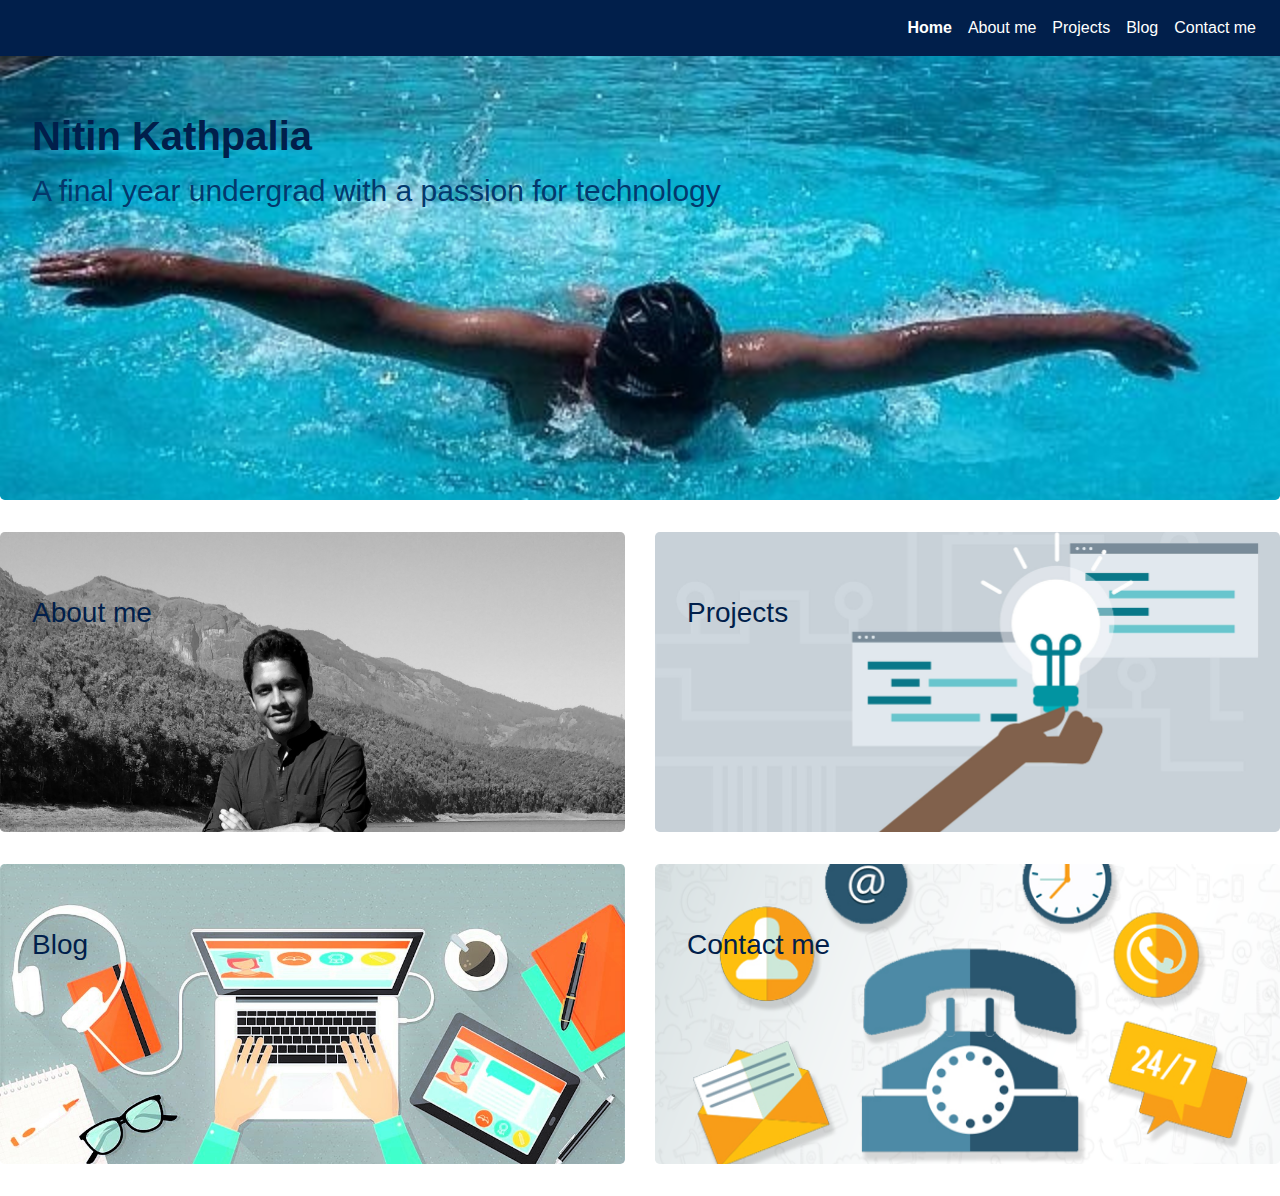
<file: index.html>
<!doctype html>
<html lang="en">
	<head>
		<meta charset="utf-8">
    	<meta name="viewport" content="width=device-width, initial-scale=1, shrink-to-fit=no">
    	<title>Nitin Kathpalia</title>
    	<script type="text/javascript" src="js/loadController.js"></script>
    </head>

	<body onload="home()">
	</body>
</html>
</file>
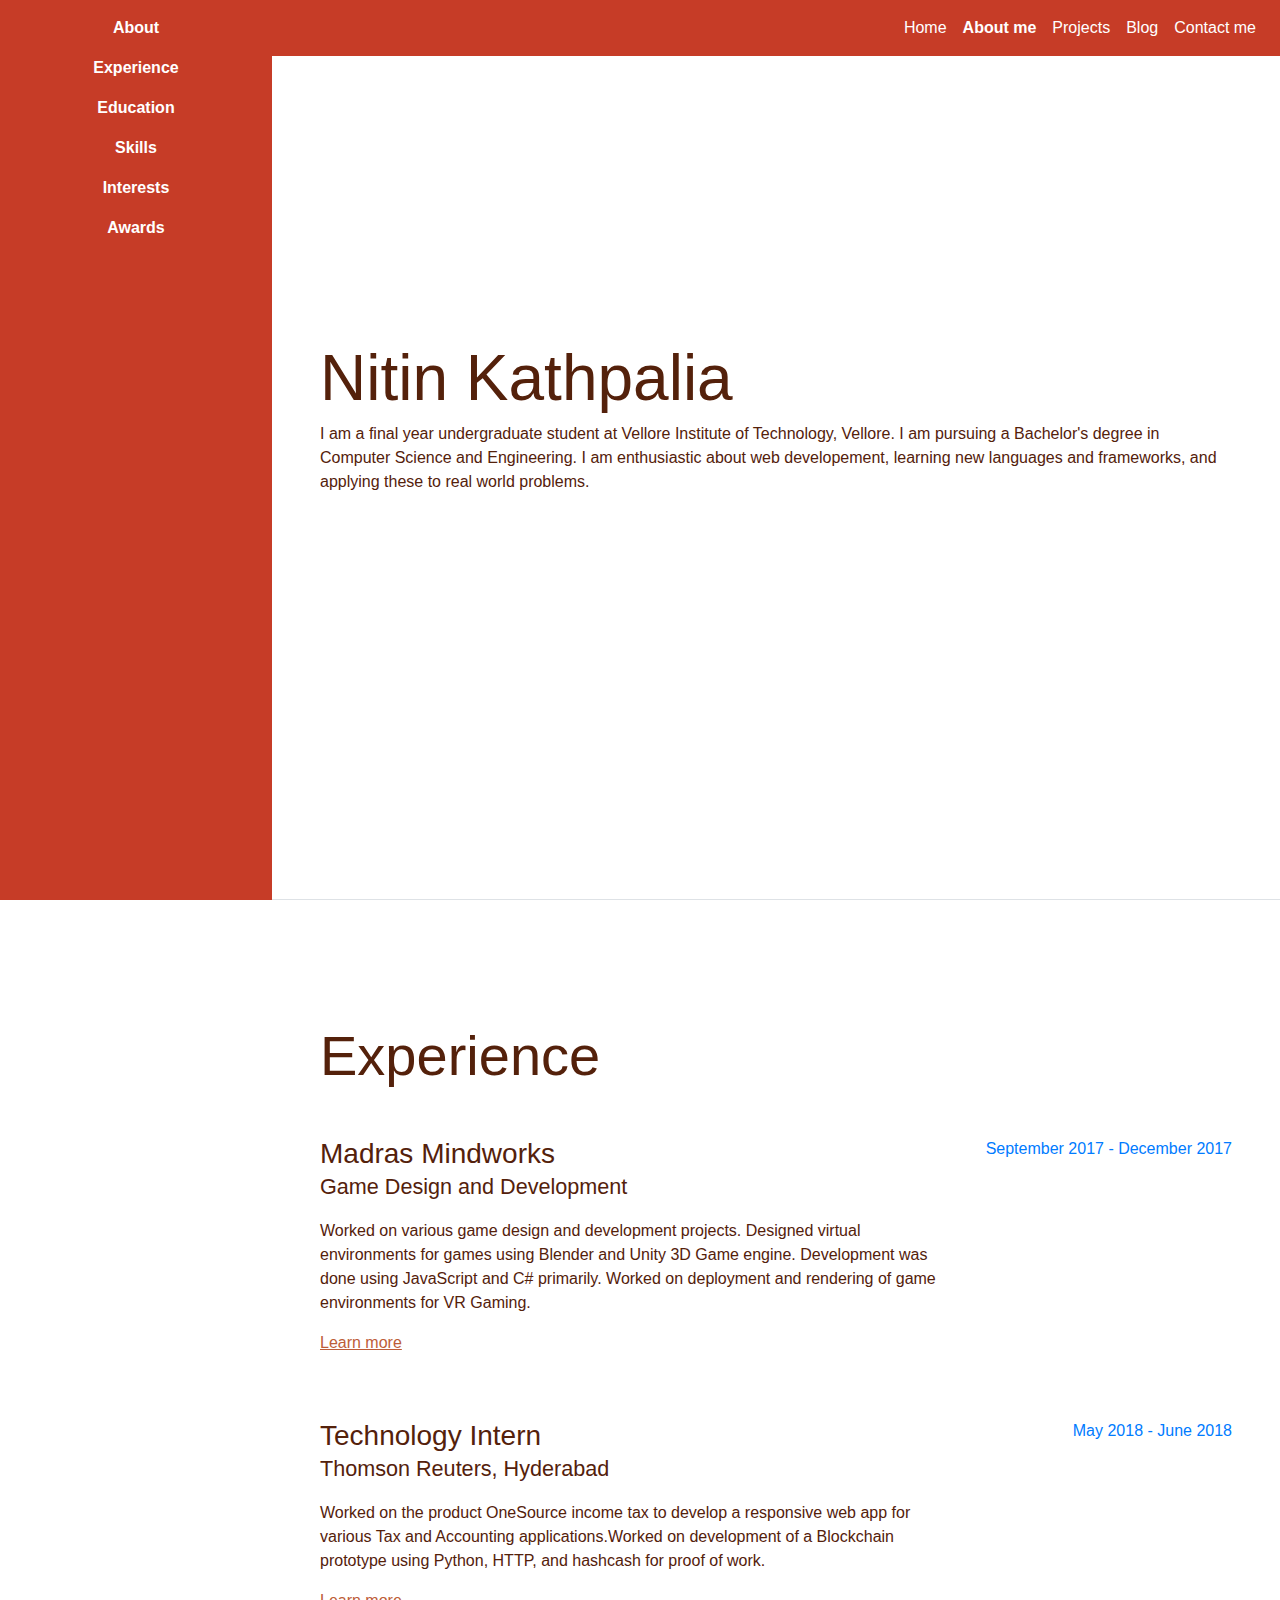
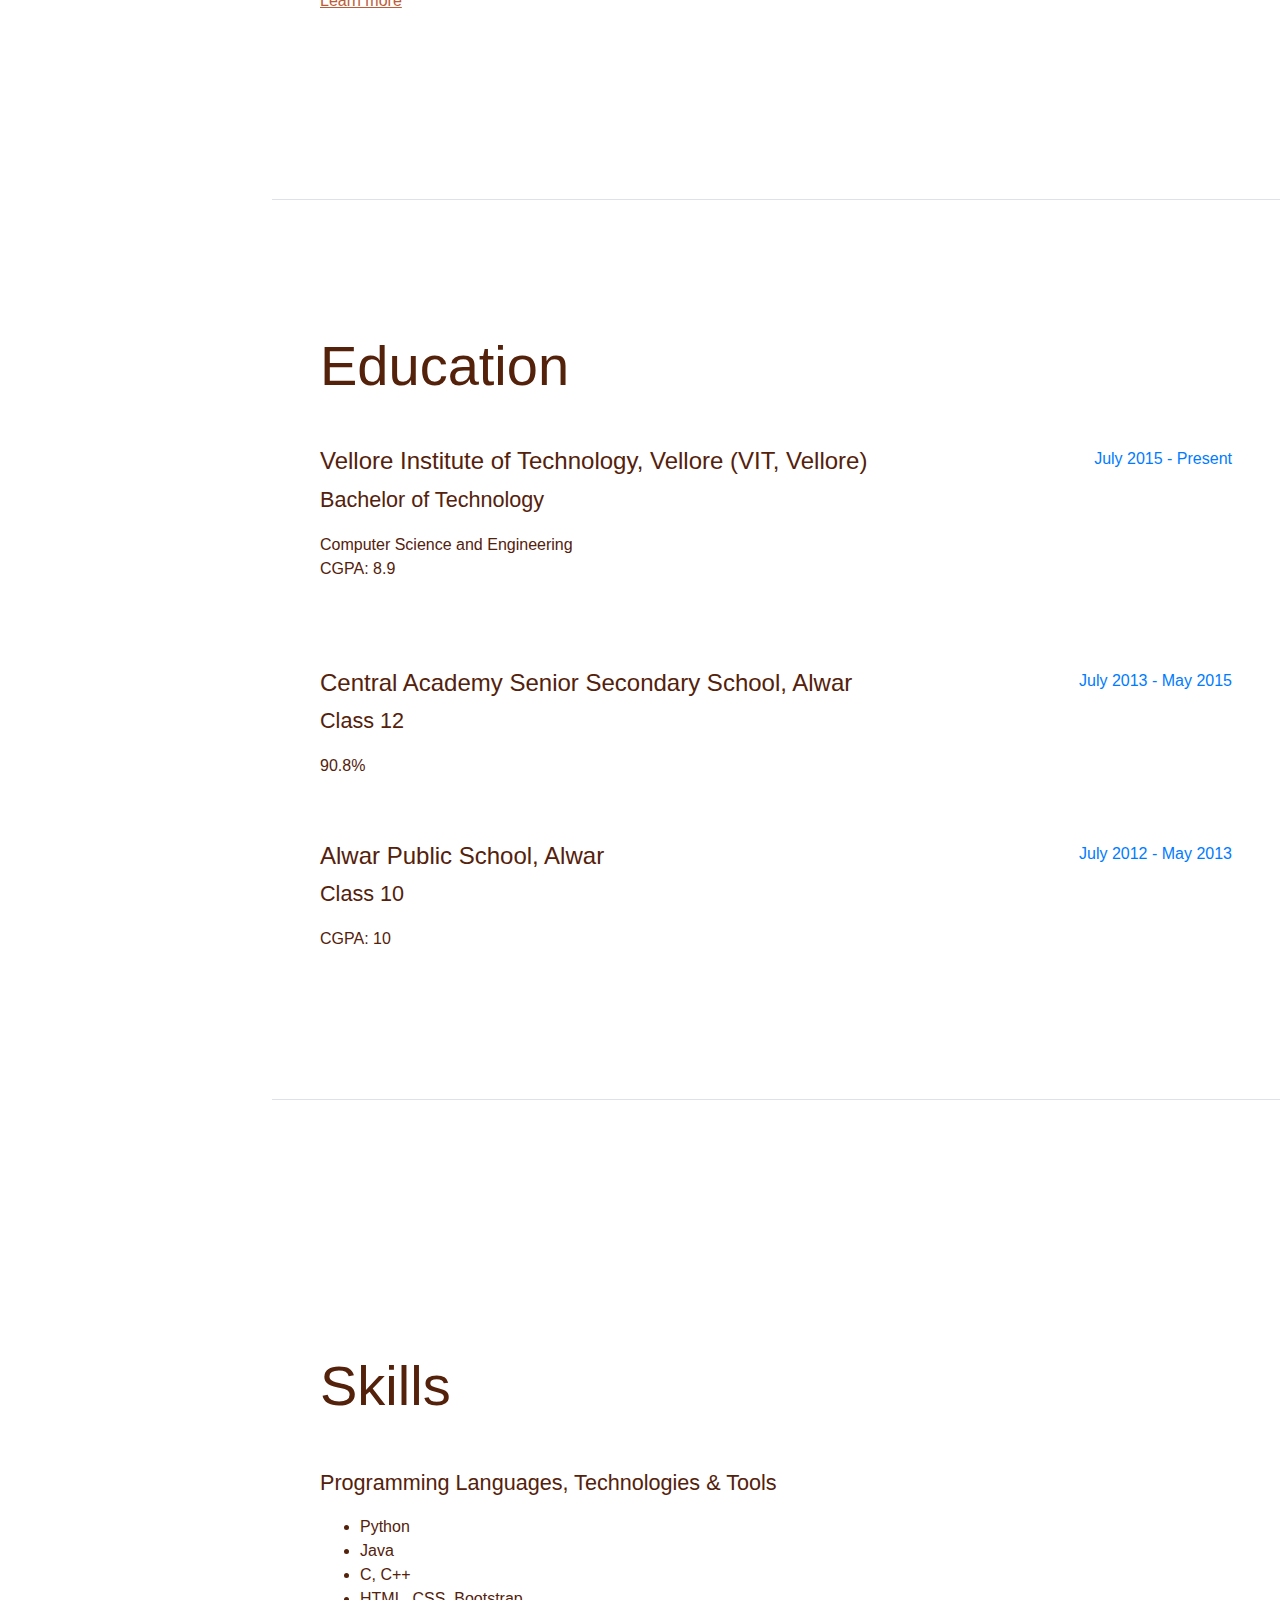
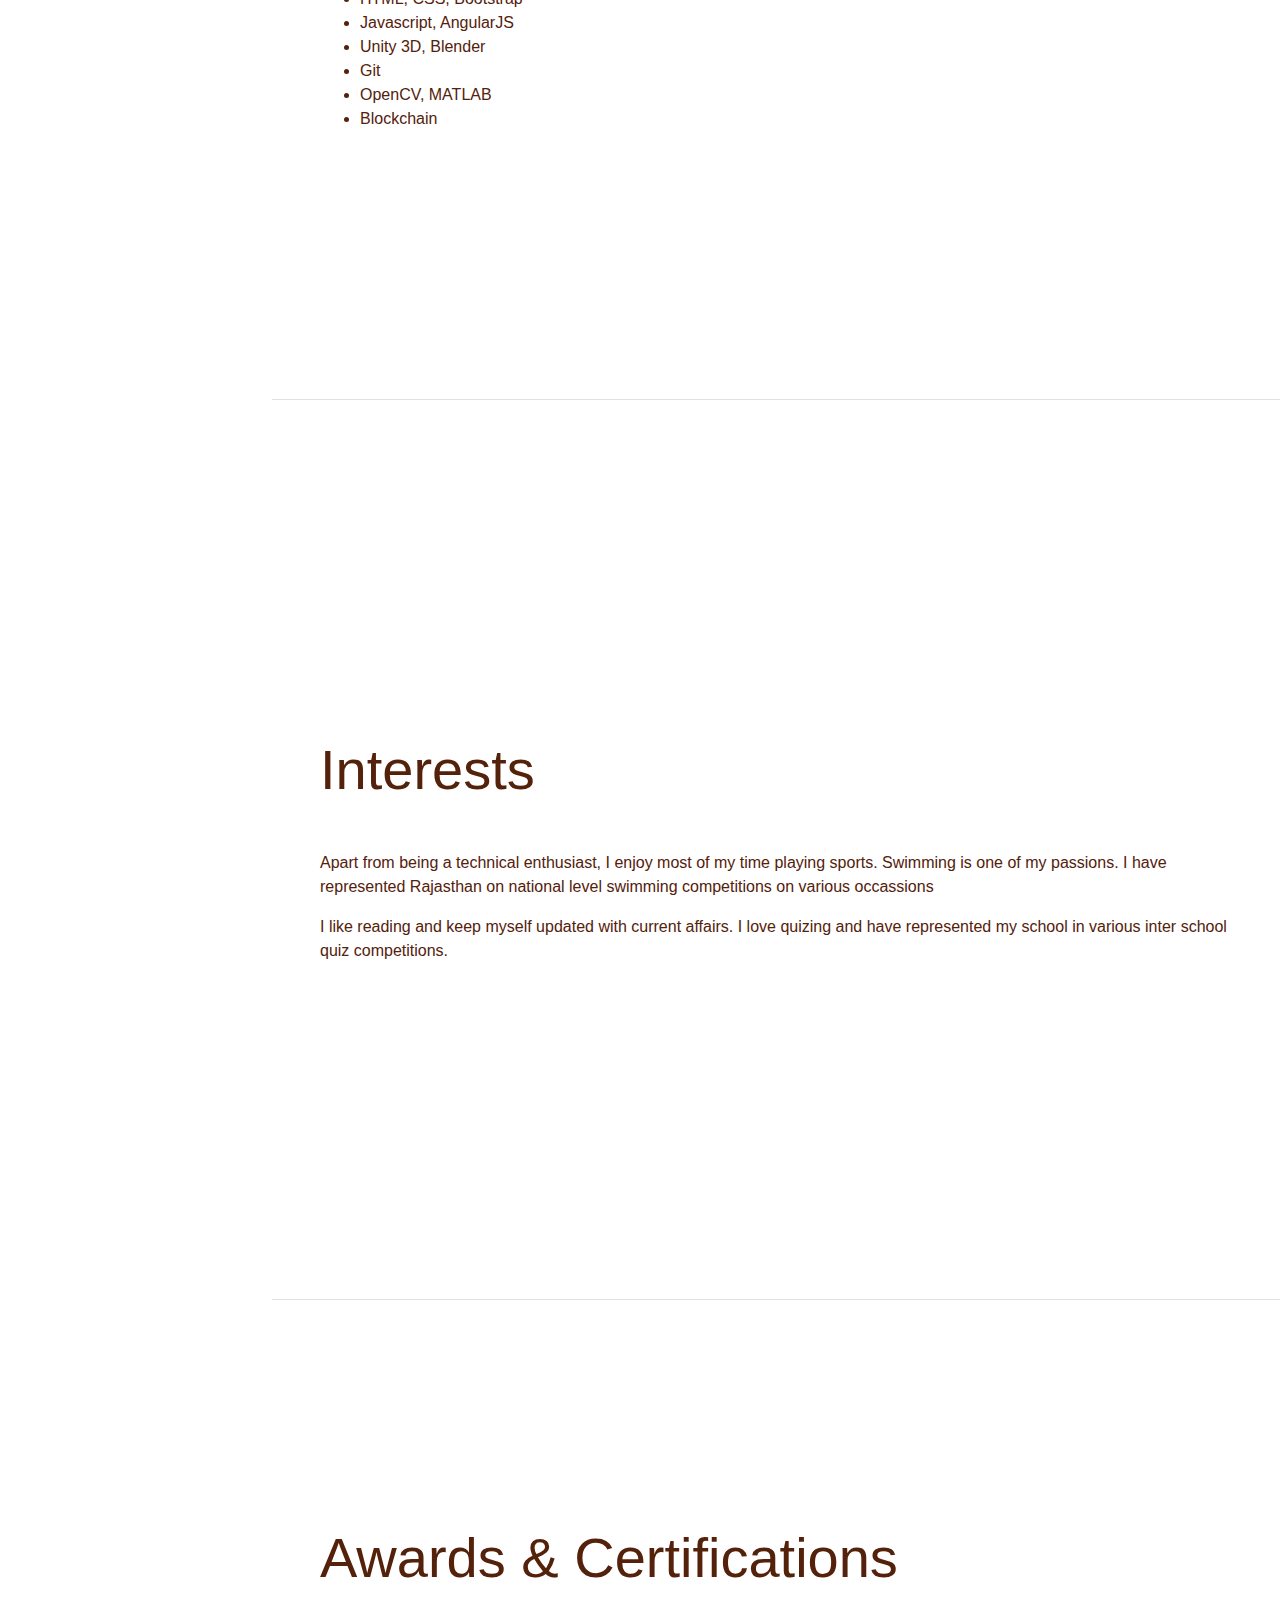
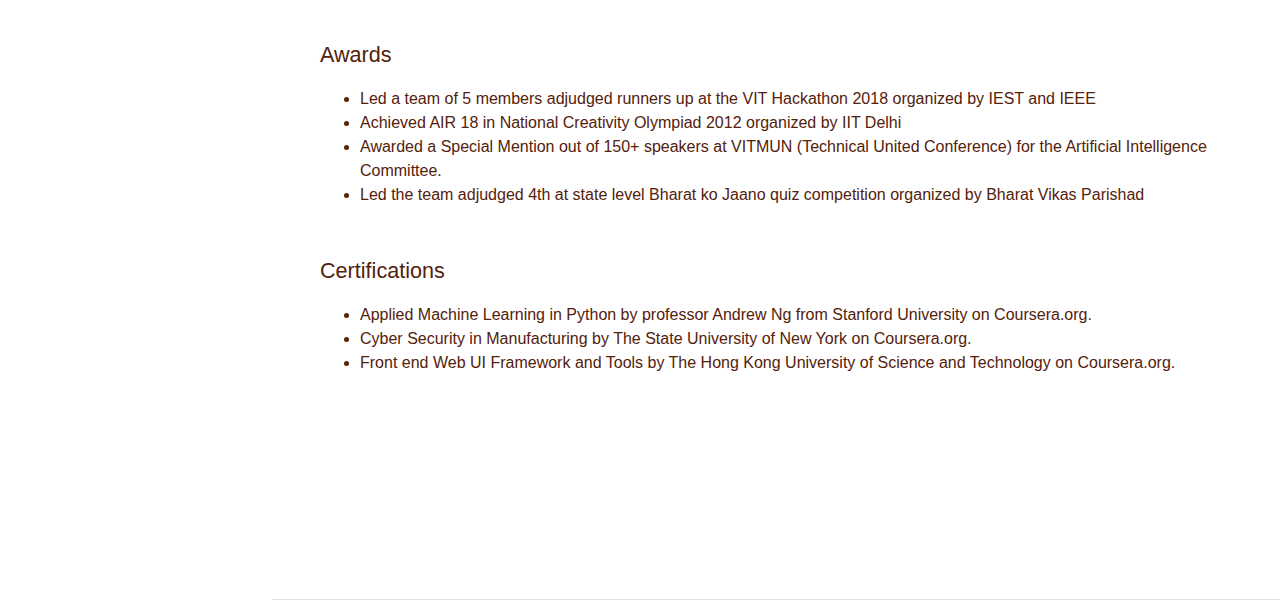
<file: views/about-me.html>
<!doctype html>
<html lang="en">
  <head>    
    <link rel="stylesheet" href="https://maxcdn.bootstrapcdn.com/bootstrap/4.0.0/css/bootstrap.min.css" integrity="sha384-Gn5384xqQ1aoWXA+058RXPxPg6fy4IWvTNh0E263XmFcJlSAwiGgFAW/dAiS6JXm" crossorigin="anonymous">
    <link rel="stylesheet" type="text/css" href="../css/about-me.css">
    <script type="text/javascript" src="../js/mainController.js"></script>
    <link rel='icon' href='../image/favicon.ico' type='image/x-icon' />
    <title>About Me</title>
  </head>

  <body>
    <nav class="navbar navbar-custom navbar-expand-md fixed-top">
      <button class="navbar-toggler" type="button" data-toggle="collapse" data-target="#collapsibleNavbar">
        <span class="navbar-toggler-icon"></span>
      </button>
      <div class="collapse navbar-collapse" id="collapsibleNavbar">
        <ul class="navbar-nav ml-auto">
          <li class="nav-item">
            <a class="nav-link" onclick="home()">Home</a>
          </li>
          <li class="nav-item active">
            <a class="nav-link" onclick="aboutMe()">About me</a>
          </li>
          <li class="nav-item">
            <a class="nav-link" onclick="projects()">Projects</a>
          </li>
          <li class="nav-item">
            <a class="nav-link" onclick="blog()">Blog</a>
          </li> 
          <li class="nav-item">
            <a class="nav-link" onclick="contactMe()">Contact me</a>
          </li>
        </ul>
      </div> 
    </nav>
    <nav class="navbar navbar-expand-lg navbar-dark bg-primary fixed-top" id="sideNav">
      <button class="navbar-toggler" type="button" data-toggle="collapse" data-target="#navbarSupportedContent" aria-controls="navbarSupportedContent" aria-expanded="false" aria-label="Toggle navigation">
        <span class="navbar-toggler-icon"></span>
      </button>
      <div class="collapse navbar-collapse" id="navbarSupportedContent">
        <ul class="navbar-nav">
          <li class="nav-item">
            <a class="nav-link js-scroll-trigger" href="#about">About</a>
          </li>
          <li class="nav-item">
            <a class="nav-link js-scroll-trigger" href="#experience">Experience</a>
          </li>
          <li class="nav-item">
            <a class="nav-link js-scroll-trigger" href="#education">Education</a>
          </li>
          <li class="nav-item">
            <a class="nav-link js-scroll-trigger" href="#skills">Skills</a>
          </li>
          <li class="nav-item">
            <a class="nav-link js-scroll-trigger" href="#interests">Interests</a>
          </li>
          <li class="nav-item">
            <a class="nav-link js-scroll-trigger" href="#awards">Awards</a>
          </li>
        </ul>
      </div>
    </nav>

    <div class="container-fluid p-0">

      <section class="resume-section p-3 p-lg-5 d-flex d-column" id="about">
        <div class="my-auto">
          <h1 class="mb-0">Nitin Kathpalia</h1>
          <p class="mb-5">I am a final year undergraduate student at Vellore Institute of Technology, Vellore. I am pursuing a Bachelor's degree in Computer Science and Engineering. I am enthusiastic about web developement, learning new languages and frameworks, and applying these to real world problems.</p>
          <ul class="list-inline list-social-icons mb-0">
            <li class="list-inline-item">
              <a href="#">
                <span class="fa-stack fa-lg">
                  
                  <i class="fa fa-circle fa-stack-2x"></i>
                  <i class="fa fa-facebook fa-stack-1x fa-inverse"></i>
                </span>
              </a>
            </li>
            <li class="list-inline-item">
              <a href="#">
                <span class="fa-stack fa-lg">
                  <i class="fa fa-circle fa-stack-2x"></i>
                  <i class="fa fa-twitter fa-stack-1x fa-inverse"></i>
                </span>
              </a>
            </li>
            <li class="list-inline-item">
              <a href="#">
                <span class="fa-stack fa-lg">
                  <i class="fa fa-circle fa-stack-2x"></i>
                  <i class="fa fa-linkedin fa-stack-1x fa-inverse"></i>
                </span>
              </a>
            </li>
            <li class="list-inline-item">
              <a href="#">
                <span class="fa-stack fa-lg">
                  <i class="fa fa-circle fa-stack-2x"></i>
                  <i class="fa fa-github fa-stack-1x fa-inverse"></i>
                </span>
              </a>
            </li>
          </ul>
        </div>
      </section>

      <section class="resume-section p-3 p-lg-5 d-flex flex-column" id="experience">
        <div class="my-auto">
          <h2 class="mb-5">Experience</h2>

          <div class="resume-item d-flex flex-column flex-md-row mb-5">
            <div class="resume-content mr-auto">
              <h3 class="mb-0">Madras Mindworks</h3>
              <div class="subheading mb-3" href="https://www.learnitgirl.com/" style="cursor: pointer;">Game Design and Development</div>
              <p>Worked on various game design and development projects. Designed virtual environments for games using Blender and Unity 3D Game engine. Development was done using JavaScript and C# primarily. Worked on deployment and rendering of game environments for VR Gaming.     </p>
              <p><a href="https://github.com/nitinkathpalia09/Space_Shooter" style="cursor: pointer;"><u>Learn more</u></a></p>
            </div>
            <div class="resume-date text-md-right">
              <span class="text-primary">September 2017 - December 2017</span>
            </div>
          </div>

          <div class="resume-item d-flex flex-column flex-md-row mb-5">
            <div class="resume-content mr-auto">
              <h3 class="mb-0">Technology Intern</h3>
              <div class="subheading mb-3" href="https://www.fidelity.com/" style="cursor: pointer;">Thomson Reuters, Hyderabad</div>
              <p>Worked on the product OneSource income tax to develop a responsive web app for various Tax and Accounting applications.Worked on development of a Blockchain prototype using Python, HTTP, and hashcash for proof of work.</p>
              <p><a href="https://github.com/nitinkathpalia09/Blockchain" style="cursor: pointer;"><u>Learn more</u></a></p>
            </div>
            <div class="resume-date text-md-right">
              <span class="text-primary">May 2018 - June 2018</span>
            </div>
          </div>
        </div>

      </section>

      <section class="resume-section p-3 p-lg-5 d-flex flex-column" id="education">
        <div class="my-auto">
          <h2 class="mb-5">Education</h2>

          <div class="resume-item d-flex flex-column flex-md-row mb-5">
            <div class="resume-content mr-auto">
              <h4 >Vellore Institute of Technology, Vellore (VIT, Vellore)</h4>
              <div class="subheading mb-3">Bachelor of Technology</div>
              <div>Computer Science and Engineering</div>
              <p>CGPA: 8.9</p>
            </div>
            <div class="resume-date text-md-right">
              <span class="text-primary">July 2015 - Present</span>
            </div>
          </div>
          <br>
          
          <div class="resume-item d-flex flex-column flex-md-row">
            <div class="resume-content mr-auto">
              <h4>Central Academy Senior Secondary School, Alwar</h4>
              <div class="subheading mb-3">Class 12</div>
              <p>90.8%</p>
            </div>
            <div class="resume-date text-md-right">
              <span class="text-primary">July 2013 - May 2015</span>
            </div>
          </div>
          <br>
          <br>
          <div class="resume-item d-flex flex-column flex-md-row">
            <div class="resume-content mr-auto">
              <h4 >Alwar Public School, Alwar</h4>
              <div class="subheading mb-3">Class 10</div>
              <p>CGPA: 10</p>
            </div>
            <div class="resume-date text-md-right">
              <span class="text-primary">July 2012 - May 2013</span>
            </div>
          </div>

        </div>
      </section>

      <section class="resume-section p-3 p-lg-5 d-flex flex-column" id="skills">
        <div class="my-auto">
          <h2 class="mb-5">Skills</h2>

          <div class="subheading mb-3">Programming Languages, Technologies &amp; Tools</div>
          <ul>
            <li >
              Python
            </li>
            <li >
              Java
            </li>
            <li >
              C, C++
            </li>
            <li >
              HTML, CSS, Bootstrap
            </li>
            <li >
              Javascript, AngularJS
            </li>
            <li >
              Unity 3D, Blender
            </li>
            <li>
              Git
            </li>
            <li>
              OpenCV, MATLAB
            </li>
            <li>
              Blockchain
            </li>
          </ul>
        </div>
      </section>

      <section class="resume-section p-3 p-lg-5 d-flex flex-column" id="interests">
        <div class="my-auto">
          <h2 class="mb-5">Interests</h2>
          <p>Apart from being a technical enthusiast, I enjoy most of my time playing sports. Swimming is one of my passions. I have represented Rajasthan on national level swimming competitions on various occassions</p>
          <p class="mb-0">I like reading and keep myself updated with current affairs. I love quizing and have represented my school in various inter school quiz competitions. </p>
        </div>
      </section>

      <section class="resume-section p-3 p-lg-5 d-flex flex-column" id="awards">
        <div class="my-auto">
          <h2 class="mb-5">Awards &amp; Certifications</h2>
          <div class="subheading mb-3">Awards</div>
          <ul class="fa-ul mb-0">
              
            <li>
              <i class="fa-li fa fa-trophy text-warning"></i>
              Led a team of 5 members adjudged runners up at the VIT Hackathon 2018 organized by IEST and IEEE</li>
            <li>
              <i class="fa-li fa fa-trophy text-warning"></i>
              Achieved AIR 18 in National Creativity Olympiad 2012 organized by IIT Delhi</li>
            <li>
                <i class="fa-li fa fa-trophy text-warning"></i>
              Awarded a Special Mention out of 150+ speakers at VITMUN (Technical United Conference) for the Artificial Intelligence Committee.	 
            </li>
            <li>
                <i class="fa-li fa fa-trophy text-warning"></i>
              Led the team adjudged 4th at state level Bharat ko Jaano quiz competition organized by Bharat Vikas Parishad	 
            </li>
            
            </ul>
            <br>
            <br>
            <div class="subheading mb-3">Certifications</div>
            <ul class="fa-ul mb-0">
              
                <li>
                  <i class="fa-li fa fa-trophy text-warning"></i>
                  Applied Machine Learning in Python by professor Andrew Ng from Stanford University on Coursera.org.</li>
                <li>
                  <i class="fa-li fa fa-trophy text-warning"></i>
                  Cyber Security in Manufacturing by The State University of New York on Coursera.org.</li>
                <li>
                    <i class="fa-li fa fa-trophy text-warning"></i>
                  Front end Web UI Framework and Tools by The Hong Kong University of Science and Technology on Coursera.org.	 
                </li>

        </div>
      </section>

    </div>

  </body>
</html>
</file>
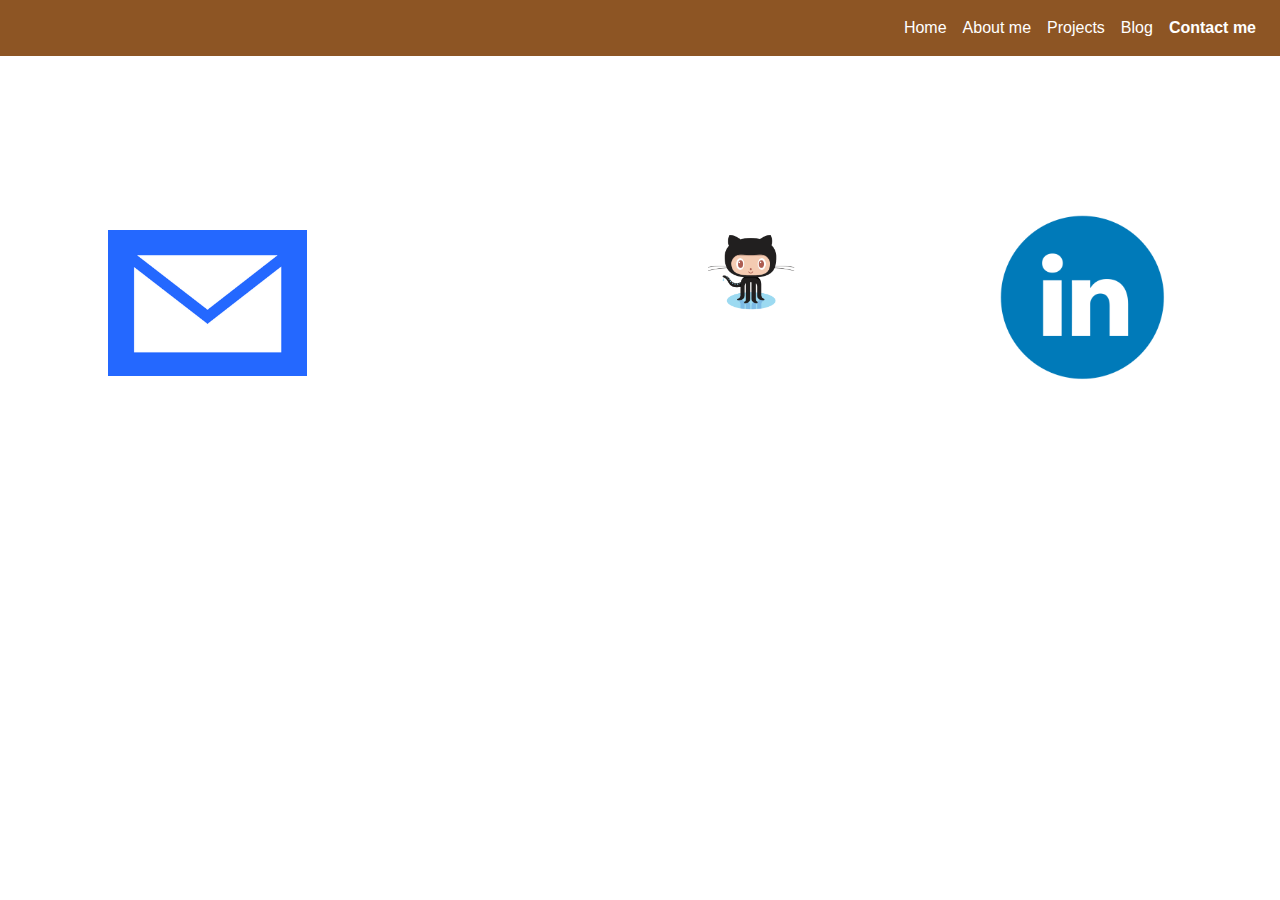
<file: views/contact-me.html>
<!doctype html>
<html lang="en">
  <head>    
    <link rel="stylesheet" href="https://maxcdn.bootstrapcdn.com/bootstrap/4.0.0/css/bootstrap.min.css" integrity="sha384-Gn5384xqQ1aoWXA+058RXPxPg6fy4IWvTNh0E263XmFcJlSAwiGgFAW/dAiS6JXm" crossorigin="anonymous">
    <link rel="stylesheet" type="text/css" href="../css/contact-me.css">
    <script type="text/javascript" src="../js/mainController.js"></script>
    <script type="text/javascript" src="../js/contactController.js"></script>
    <link rel='icon' href='../image/favicon.ico' type='image/x-icon' />
    <title>Contact Me</title>
  </head>

  <body onload="gridAnimation1();githubAnimation()" >
    <nav class="navbar navbar-custom navbar-expand-md fixed-top">
      <button class="navbar-toggler" type="button" data-toggle="collapse" data-target="#collapsibleNavbar">
        <span class="navbar-toggler-icon"></span>
      </button>
      <div class="collapse navbar-collapse" id="collapsibleNavbar">
        <ul class="navbar-nav ml-auto">
          <li class="nav-item">
            <a class="nav-link" onclick="home()">Home</a>
          </li>
          <li class="nav-item">
            <a class="nav-link" onclick="aboutMe()">About me</a>
          </li>
          <li class="nav-item">
            <a class="nav-link" onclick="projects()">Projects</a>
          </li>
          <li class="nav-item">
            <a class="nav-link" onclick="blog()">Blog</a>
          </li> 
          <li class="nav-item active">
            <a class="nav-link" onclick="contactMe()">Contact me</a>
          </li>
        </ul>
      </div> 
    </nav>

    <br/>
    <br/>
    <br/>
    <div class="row">
      <div class="col">
        <a href="mailto:nn.kathpalia@gmail.com">
          <div class="contact-heading">
            <div class="email">
              <br/>
              <img src="../image/image-15.jpg" id="bell"/>
            </div>
          </div>
        </a>
      </div>
      <div class="col">
        <a href="https://github.com/nitinkathpalia09">
          <div class="contact-heading">
            <div style="position: relative; cursor: pointer;">
              <img src="../image/image-16.jpg" id="github">
            </div>
          </div>
        </a>
      </div>
      <div class="col">
        <a href="https://www.linkedin.com/in/nitin-kathpalia-89a109135/">
          <div class="contact-heading">
            <div style="text-align: center; cursor: pointer;">
              <img src="../image/image-17.jpg" id="linkedin">
            </div>
          </div>
        </a>
      </div>
    </div>

    <div class="row">

    </div>

  </body>
</html>
</file>
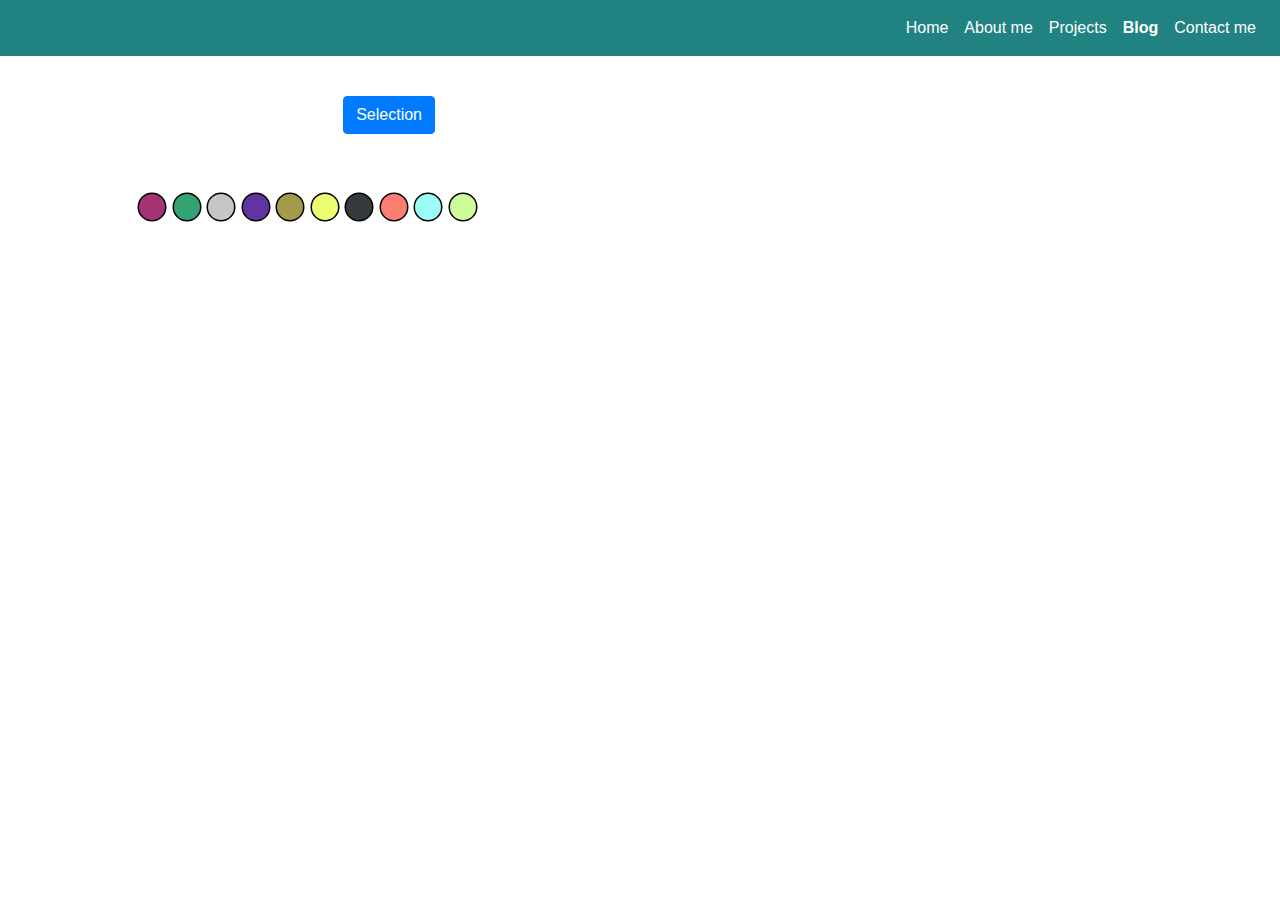
<file: views/Genetic Algorithm.html>
<!doctype html>
<html lang="en">
  <head>    
    <link rel="stylesheet" href="https://maxcdn.bootstrapcdn.com/bootstrap/4.0.0/css/bootstrap.min.css" integrity="sha384-Gn5384xqQ1aoWXA+058RXPxPg6fy4IWvTNh0E263XmFcJlSAwiGgFAW/dAiS6JXm" crossorigin="anonymous">
    <script type="text/javascript" src="geneticAlgorithm.js"></script>
        <link rel="stylesheet" type="text/css" href="../css/blog.css">
    <script type="text/javascript" src="../js/mainController.js"></script>
  </head>

  <body onload="draw();">

  <nav class="navbar navbar-custom navbar-expand-md fixed-top">
      <button class="navbar-toggler" type="button" data-toggle="collapse" data-target="#collapsibleNavbar">
        <span class="navbar-toggler-icon"></span>
      </button>
      <div class="collapse navbar-collapse" id="collapsibleNavbar">
        <ul class="navbar-nav ml-auto">
          <li class="nav-item">
            <a class="nav-link" onclick="home()">Home</a>
          </li>
          <li class="nav-item">
            <a class="nav-link" onclick="aboutMe()">About me</a>
          </li>
          <li class="nav-item">
            <a class="nav-link" onclick="projects()">Projects</a>
          </li>
          <li class="nav-item active">
            <a class="nav-link" onclick="blog()">Blog</a>
          </li> 
          <li class="nav-item">
            <a class="nav-link" onclick="contactMe()">Contact me</a>
          </li>
        </ul>
      </div> 
    </nav>
<br/>
<br/>
<br/>
<br/>
    <div class="container">
      <div class="row">
        
        <div class="col-lg-4" style="text-align: right;">
          <button id="select" type="button" class="btn btn-primary" onclick="selection()">Selection</button>
        </div>
        
        <div class="col-lg-8" style="text-align: center;">
          <div id="crossoverPointSelectPanel" style="display: none;">
            <button type="button" class="btn btn-secondary" disabled style="width:30px; height:30px;">G<sub>0</sub></button>
            <button type="button" class="btn btn-primary" style="padding-left:0px; height:30px;" onclick="crossover(1)"></button>
            <button type="button" class="btn btn-secondary" disabled style="width:30px; height:30px;">G<sub>1</sub></button>
            <button type="button" class="btn btn-primary" style="padding-left:0px; height:30px;" onclick="crossover(2)"></button>
            <button type="button" class="btn btn-secondary" disabled style="width:30px; height:30px;">G<sub>2</sub></button>
            <button type="button" class="btn btn-primary" style="padding-left:0px; height:30px;" onclick="crossover(3)"></button>
            <button type="button" class="btn btn-secondary" disabled style="width:30px; height:30px;">G<sub>3</sub></button>
            <button type="button" class="btn btn-primary" style="padding-left:0px; height:30px;" onclick="crossover(4)"></button>
            <button type="button" class="btn btn-secondary" disabled style="width:30px; height:30px;">G<sub>4</sub></button>
            <button type="button" class="btn btn-primary" style="padding-left:0px; height:30px;" onclick="crossover(5)"></button>
            <button type="button" class="btn btn-secondary" disabled style="width:30px; height:30px;">G<sub>5</sub></button>
            <br/>
            <div id="rightHeading"></div>
          </div>

          <div id="mutationPointSelectPanel" style="display: none;">
            <button type="button" class="btn btn-secondary" style="width:30px; height:30px;" onclick="mutation(0)">G<sub>0</sub></button>
            <button type="button" class="btn btn-secondary" style="width:30px; height:30px;" onclick="mutation(1)">G<sub>1</sub></button>
            <button type="button" class="btn btn-secondary" style="width:30px; height:30px;" onclick="mutation(2)">G<sub>2</sub></button>
            <button type="button" class="btn btn-secondary" style="width:30px; height:30px;" onclick="mutation(3)">G<sub>3</sub></button>
            <button type="button" class="btn btn-secondary" style="width:30px; height:30px;" onclick="mutation(4)">G<sub>4</sub></button>
            <button type="button" class="btn btn-secondary" style="width:30px; height:30px;" onclick="mutation(5)">G<sub>5</sub></button>
            <br/>
          </div>

          <div id="fitnessEvaluation" style="display: none;">
            <button type="button" class="btn btn-primary" onclick="">Evaluate fittest entities</button>
            <br/>
          </div>
        </div>
        
        <br/>
        <br/>
        <br/>
        <br/>

      </div>
      
      <div class="row">
        
        <div class="col-lg-5" style="text-align: center">
          <canvas id="entity10" width="30px" height="30px"></canvas>
          <canvas id="entity11" width="30px" height="30px"></canvas>
          <canvas id="entity12" width="30px" height="30px"></canvas>
          <canvas id="entity13" width="30px" height="30px"></canvas>
          <canvas id="entity14" width="30px" height="30px"></canvas>
          <canvas id="entity15" width="30px" height="30px"></canvas>
          <canvas id="entity16" width="30px" height="30px"></canvas>
          <canvas id="entity17" width="30px" height="30px"></canvas>
          <canvas id="entity18" width="30px" height="30px"></canvas>
          <canvas id="entity19" width="30px" height="30px"></canvas>
        </div>
        
        <div class="col-lg-2" style="text-align: left;">
          
          <canvas id="pair0" width="30px" height="30px"></canvas>
          <label id="hex0"></label> 
          <br/>
          <canvas id="pair1" width="30px" height="30px"></canvas>
          <label id="hex1"></label>
          
          <br/><br/>
          <canvas id="pair2" width="30px" height="30px"></canvas>
          <label id="hex2"></label>
          <br/>
          <canvas id="pair3" width="30px" height="30px"></canvas>
          <label id="hex3"></label>
          
          <br/><br/>
          <canvas id="pair4" width="30px" height="30px"></canvas>
          <label id="hex4"></label>
          <br/>
          <canvas id="pair5" width="30px" height="30px"></canvas>
          <label id="hex5"></label>
         
          <br/><br/>
          <canvas id="pair6" width="30px" height="30px"></canvas>
          <label id="hex6"></label>
          <br/>
          <canvas id="pair7" width="30px" height="30px"></canvas>
          <label id="hex7"></label>
          
          <br/><br/>
          <canvas id="pair8" width="30px" height="30px"></canvas>
          <label id="hex8"></label>
          <br/>
          <canvas id="pair9" width="30px" height="30px"></canvas>
          <label id="hex9"></label>
          
        </div>
        
        <div class="col-lg-5" style="text-align: left;">
          <br/>
          <canvas id="newOffspring0" width="30px" height="30px"></canvas>
          <label id="newHex0"></label>
          <br/><br/><br/><br/>
          <canvas id="newOffspring1" width="30px" height="30px"></canvas>
          <label id="newHex1"></label>
          <br/><br/><br/><br/>
          <canvas id="newOffspring2" width="30px" height="30px"></canvas>
          <label id="newHex2"></label>
          <br/><br/><br/><br/>
          <canvas id="newOffspring3" width="30px" height="30px"></canvas>
          <label id="newHex3"></label>
          <br/><br/><br/><br/>
          <canvas id="newOffspring4" width="30px" height="30px"></canvas>
          <label id="newHex4"></label>
        </div>

      </div>
      <div class="row">
        <div class="col-lg-5" style="text-align: center">
          <canvas id="entity20" width="30px" height="30px"></canvas>
          <canvas id="entity21" width="30px" height="30px"></canvas>
          <canvas id="entity22" width="30px" height="30px"></canvas>
          <canvas id="entity23" width="30px" height="30px"></canvas>
          <canvas id="entity24" width="30px" height="30px"></canvas>
          <canvas id="entity25" width="30px" height="30px"></canvas>
          <canvas id="entity26" width="30px" height="30px"></canvas>
          <canvas id="entity27" width="30px" height="30px"></canvas>
          <canvas id="entity28" width="30px" height="30px"></canvas>
          <canvas id="entity29" width="30px" height="30px"></canvas>
        </div>
      </div>
    </div>
         
  </body>
</html>
</file>
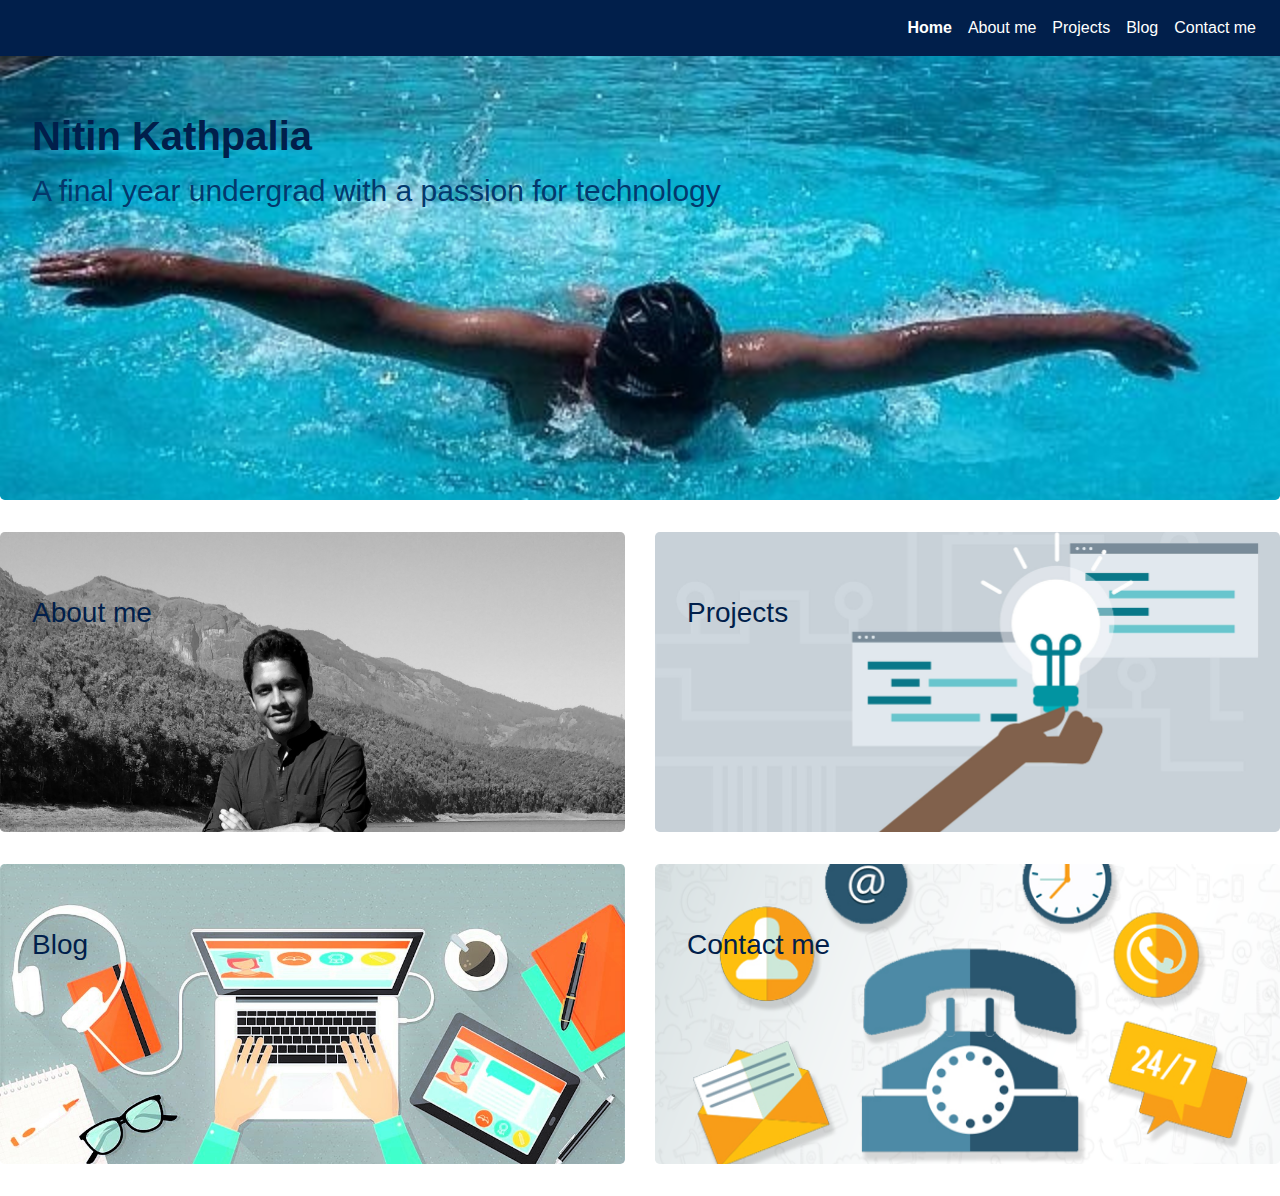
<file: views/home.html>
<!doctype html>
<html lang="en">
  <head>    
    <link rel="stylesheet" href="https://maxcdn.bootstrapcdn.com/bootstrap/4.0.0/css/bootstrap.min.css" integrity="sha384-Gn5384xqQ1aoWXA+058RXPxPg6fy4IWvTNh0E263XmFcJlSAwiGgFAW/dAiS6JXm" crossorigin="anonymous">
    <link rel="stylesheet" type="text/css" href="../css/home.css">
    <title>Nitin Kathpalia</title>
		<link rel='icon' href='../image/favicon.ico' type='image/x-icon' />
    <script type="text/javascript" src="../js/mainController.js"></script>
  </head>

  <body>
    <nav class="navbar navbar-custom navbar-expand-md fixed-top">
      <button class="navbar-toggler" type="button" data-toggle="collapse" data-target="#collapsibleNavbar">
        <span class="navbar-toggler-icon"></span>
      </button>
      <div class="collapse navbar-collapse" id="collapsibleNavbar">
        <ul class="navbar-nav ml-auto">
          <li class="nav-item active">
            <a class="nav-link" onclick="home()">Home</a>
          </li>
          <li class="nav-item">
            <a class="nav-link" onclick="aboutMe()">About me</a>
          </li>
          <li class="nav-item">
            <a class="nav-link" onclick="projects()">Projects</a>
          </li>
          <li class="nav-item">
            <a class="nav-link" onclick="blog()">Blog</a>
          </li> 
          <li class="nav-item">
            <a class="nav-link" onclick="contactMe()">Contact me</a>
          </li>
        </ul>
      </div> 
    </nav>

    <div class="jumbotron cover-image">
      <br/>
      <br/>
      <h1 onclick="aboutMe()">Nitin Kathpalia</h1>      
      <p>A final year undergrad with a passion for technology</p>
    </div>
      
    <div class="row">
      <div class="col">
        <div class="jumbotron about-me" onclick="aboutMe()">
          <h3 onclick="aboutMe()">About me</h3> 
        </div>
      </div>
      <div class="col">
        <div class="jumbotron projects" onclick="projects()">
          <h3 onclick="projects()">Projects</h3> 
        </div>
      </div>
    </div>
    <div class="row">
      <div class="col">
        <div class="jumbotron blog" onclick="blog()">
          <h3 onclick="blog()">Blog</h3> 
        </div>
      </div>
      <div class="col">
        <div class="jumbotron contact-me" onclick="contactMe()">
          <h3 onclick="contactMe()">Contact me</h3> 
        </div>
      </div>
    </div>
  </body>
</html>
</file>
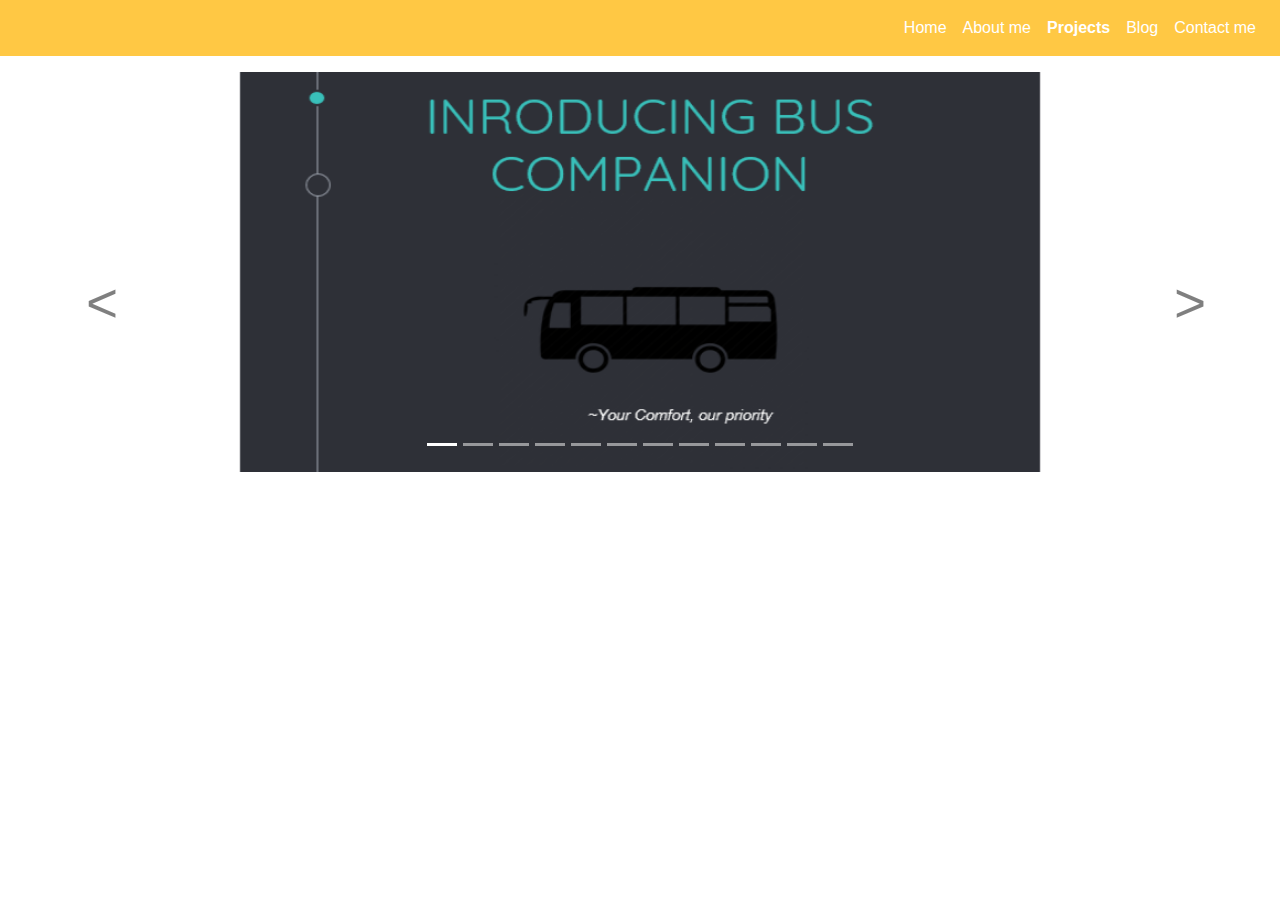
<file: views/projects.html>
<!doctype html>
<html lang="en">
  <head>    
    <link rel="stylesheet" href="https://maxcdn.bootstrapcdn.com/bootstrap/4.0.0/css/bootstrap.min.css" integrity="sha384-Gn5384xqQ1aoWXA+058RXPxPg6fy4IWvTNh0E263XmFcJlSAwiGgFAW/dAiS6JXm" crossorigin="anonymous">
    <script src="https://ajax.googleapis.com/ajax/libs/jquery/3.3.1/jquery.min.js"></script>
    <script src="https://cdnjs.cloudflare.com/ajax/libs/popper.js/1.12.9/umd/popper.min.js"></script>
    <script src="https://maxcdn.bootstrapcdn.com/bootstrap/4.0.0/js/bootstrap.min.js"></script>
    <link rel="stylesheet" type="text/css" href="../css/projects.css">
    <script type="text/javascript" src="../js/mainController.js"></script>
    <script type="text/javascript" src="../js/projectController.js"></script>
    <link rel='icon' href='../image/favicon.ico' type='image/x-icon' />
    <title>Projects</title>
  </head>

  <body>
    <nav class="navbar navbar-custom navbar-expand-md fixed-top">
      <button class="navbar-toggler" type="button" data-toggle="collapse" data-target="#collapsibleNavbar">
        <span class="navbar-toggler-icon"></span>
      </button>
      <div class="collapse navbar-collapse" id="collapsibleNavbar">
        <ul class="navbar-nav ml-auto">
          <li class="nav-item">
            <a class="nav-link" onclick="home()">Home</a>
          </li>
          <li class="nav-item">
            <a class="nav-link" onclick="aboutMe()">About me</a>
          </li>
          <li class="nav-item active">
            <a class="nav-link" onclick="projects()">Projects</a>
          </li>
          <li class="nav-item">
            <a class="nav-link" onclick="blog()">Blog</a>
          </li> 
          <li class="nav-item">
            <a class="nav-link" onclick="contactMe()">Contact me</a>
          </li>
        </ul>
      </div> 
    </nav>

    <br/>
    <br/>
    <br/>
    <div style="text-align: center;">
      <div id="project" class="carousel slide" data-ride="carousel">
        <ul class="carousel-indicators">
          <li data-target="#project" data-slide-to="0" class="active"></li>
          <li data-target="#project" data-slide-to="1"></li>
          <li data-target="#project" data-slide-to="2"></li>
          <li data-target="#project" data-slide-to="3"></li>
          <li data-target="#project" data-slide-to="4"></li>
          <li data-target="#project" data-slide-to="5"></li>
          <li data-target="#project" data-slide-to="6"></li>
          <li data-target="#project" data-slide-to="7"></li>
          <li data-target="#project" data-slide-to="8"></li>
          <li data-target="#project" data-slide-to="9"></li>
          <li data-target="#project" data-slide-to="10"></li>
          <li data-target="#project" data-slide-to="11"></li>
        </ul>

        <div class="carousel-inner">
          <div class="carousel-item active">
            <img src="../image/project/image-1.jpg" alt="Bus Companion" onclick="show1()">
          </div>
          <div class="carousel-item">
            <img src="../image/project/image-2.jpg" alt="Blockchain Implementation" onclick="show2()">
          </div>
          <div class="carousel-item">
            <img src="../image/project/image-3.jpg" alt="Lane Changer" onclick="show3()">
          </div>
          <div class="carousel-item">
            <img src="../image/project/image-4.jpg" alt="Space Shooter" onclick="show4()">
          </div>
          <div class="carousel-item">
              <img src="../image/project/image-5.jpg" alt="Vehicle Speed Detection" onclick="show5()">
            </div>
            <div class="carousel-item">
                <img src="../image/project/image-6.jpg" alt="Obstruction avoidance Robot" onclick="show6()">
              </div>
              <div class="carousel-item ">
                  <img src="../image/project/image-7.jpg" alt="Vista" onclick="show7()">
                </div>
                <div class="carousel-item">
                    <img src="../image/project/image-8.jpg" alt="Mano" onclick="show8()">
                  </div>
                  <div class="carousel-item">
                      <img src="../image/project/image-9.jpg" alt="GymManager" onclick="show9()">
                    </div>
                    <div class="carousel-item">
                        <img src="../image/project/image-10.jpg" alt="HotelSystem" onclick="show10()">
                      </div>
                      <div class="carousel-item">
                          <img src="../image/project/image-11.jpg" alt="Crypto" onclick="show11()">
                        </div>
                        <div class="carousel-item">
                            <img src="../image/project/image-12.jpg" alt="Snake" onclick="show12()">
                          </div>
                         
        </div>

        <a class="carousel-control-prev" href="#project" data-slide="prev">
          <span class="carousel-control-prev-icon"></span>
        </a>
        <a class="carousel-control-next" href="#project" data-slide="next">
          <span class="carousel-control-next-icon"></span>
        </a>
      </div>
    </div>

    <br/>
    <br/>
    <div id="buscompanion" class="container" style="display: none;">
      <div class="jumbotron">
        <h3>Bus Companion</h3>
        <br/>
        <p>Bus Companion is a web app that provides users the following functions on their smartphones:
          <ul>
            <li><b>Bus Search</b> The user can enter their source, destination of travel and the timing in the application which will then suggest the bus number and nearest bus timing to that specified by the user.</li>
            <li><b>Online Booking</b> This module will allow the user to book a ticket for the bus of their choice by paying online through net banking, debit card details, Paytm etc. </li>
            <li><b>RFID Cards</b> Regular users of the transport system will be issued RFID cards with a balance in them obtained on payment of that amount. </li>
            <li><b>Media Content and Live Location</b> The users will be offered various media content once they have boarded the bus and have connected to the bus server. They can also use the live location feature implemented using GPS module. </li>
          </ul>
        </p>
        <p><a href="https://github.com/nitinkathpalia09/Bus_Companion" style="cursor: pointer;"><u>Read more</u></a></p>
      </div>
    </div>
    <div id="blockchain" class="container" style="display: none;">
      <div class="jumbotron">
        <h3>Blockchain Implementation </h3>
        <br/>
        <p>Create and Store transactions in blocks that are linked to each other using hash values.

            Transactions are included in the immediate next block mined after the transaction happens.
            
            To mine the block "hashcash" proof of work algorithm is used.        
        </p>
        <p><a href="https://github.com/nitinkathpalia09/Blockchain" style="cursor: pointer;"><u>Read more</u></a></p>
      </div>
    </div>
    <div id="lanechanger" class="container" style="display: none;">
      <div class="jumbotron">
        <h3>Lane Changer</h3>
        <br/>
        <p>
          Lane Changer is a traffic management system which provides real time lane change recommendations to reduce commute time and fuel consumption. Special camera systems on roads analyze the traffic flow by identifying vehicles and computing speeds. This data is used to determine the optimum lanes for the vehicles to improve traffic flow. Lane change suggestions based on the vehicle’s route and speed are provided via an app. Vehicles with similar mileages and average speeds will eventually move in lanes which facilitates smooth travel at speeds close to maximum mileage. The journey would become considerably more pleasant which would result in improved productivity and reduced stress due to driving.
        </p>
        <p><a href="https://github.com/nitinkathpalia09/Real_time_object_detection" style="cursor: pointer;"><u>Read more</u></a></p>
      </div>
    </div>
    <div id="SpaceShooter" class="container" style="display: none;">
        <div class="jumbotron">
          <h3>Space Shooter</h3>
          <br/>
          <p>Space Shooter is an arcade game that can be played locally on your machine or using your web browser
           It was developed using the Unity 3D game engine and the assets were developed using the Blender tool. The player is a spaceship which shoots out laser bullets at the incoming set of meteors/asteroids which are destroyed when the bullet hits them. The players get 10 points for each obstacle they shoot down. So shoot down as many obstacles as you can and earn the maximum points. You can also avoid the obstacles by moving your spaceship along in the game area using the appropriate controls.  
          </p>
          <p><a href="https://github.com/nitinkathpalia09/Space_Shooter" style="cursor: pointer;"><u>Read more</u></a></p>
        </div>
      </div>
      <div id="Vehicle" class="container" style="display: none;">
          <div class="jumbotron">
            <h3>Vehicle Speed Detection</h3>
            <br/>
            <p> The project uses OpenCV on Python to detect cars and detect their speeds in real time. It uses a Haar cascade to detect cars and triangular similarity to detect their real time speeds from the video feed. We can also use a pre recorded video file as input to detect speed of cars in it. It is a great application of the image processing tools such as OpenCV and triangular similarity. It can help you solve traffic issues and speeding promblems on the roads in your neighbourhood.   
            </p>
            <p><a href="https://github.com/nitinkathpalia09/Vehicle_Speed_Detection" style="cursor: pointer;"><u>Read more</u></a></p>
          </div>
        </div>
        <div id="Robot" class="container" style="display: none;">
            <div class="jumbotron">
              <h3>Obstruction Avoidance Robot</h3>
              <br/>
              <p> Robots are machines which reduce the human efforts in heavy works by automating the tasks
                  in industries, factories, hospitals etc. Most of the robots are run by using some control unit or
                  components like a push button, remote, joystick, PC, gestures and by executing some command
                  by using controller or processor. But today we are here with a Automatic Robot which moves
                  autonomously without any external events avoiding all the obstacle in its path, yes we talking
                  about Obstacle Avoiding Robot. In this project, we have used Raspberry Pi and Motor
                  driver to drive the robot and Ultrasonic sensor for detecting objects in the path of Robot.   
              </p>
              <p><a href="https://github.com/nitinkathpalia09/Obstruction_Avoidance_Robot" style="cursor: pointer;"><u>Read more</u></a></p>
            </div>
          </div>
          <div id="Vista" class="container" style="display: none;">
              <div class="jumbotron">
                <h3>Vista-The Blogging Website</h3>
                <br/>
                <p>This project is about building a website from scratch which will allow users to login and select the fields of
                    their interest and interact with other people who are interested in the similar field in form of topics and
                    comments which will give endless opportunities to the technology enthusiasts or any other fields enthusiast
                    to get reviews on the certain topics, travellers can get to know about the more unexplored locations to visit
                    during their next vacation etc, built and interacting part will include just logging in or signing up if you’re
                    visiting of the first time and then users will be prompt to select their topic of interest after which they will
                    be allowed to go through all the topics and related questions and comments other people of the same
                    interest are going through.</p>
                <p><a href="https://github.com/nitinkathpalia09/Blogging_Website" style="cursor: pointer;"><u>Read more</u></a></p>
              </div>
            </div>
            <div id="Mano" class="container" style="display: none;">
                <div class="jumbotron">
                  <h3>Mano-Mouse Gesture Control</h3>
                  <br/>
                  <p>You are watching a movie with your friends on a laptop and one of the guys gets a
                      call.Ahh.. you have to get off your place to pause the movie. You are giving a presentation
                      on a projector and need to switch between applications. You have to move across the whole
                      stage to the podium to use your mouse. How better would it be if you could control your
                      mouse from wherever you were? Well, we have a solution! Mano.
                      Mano is a mouse simulation system which performs all the functions performed by
                      your mouse corresponding to your hand movements and gestures. Simply speaking, a
                      camera captures your video and depending on your hand gestures, you can move the cursor
                      and perform left click, right click, drag, select and scroll up and down. The predefined
                      gestures make use of only three fingers marked by different colours.</p>
                  <p><a href="https://github.com/nitinkathpalia09/Mouse_control" style="cursor: pointer;"><u>Read more</u></a></p>
                </div>
              </div>
              <div id="GymManager" class="container" style="display: none;">
                  <div class="jumbotron">
                    <h3>Gym Manager</h3>
                    <br/>
                    <p>A java Swing UI app that helps you manage your gymnasium by providing an easy to use Database management system along with an interactive User Interface.    
                    </p>
                    <p><a href="https://github.com/nitinkathpalia09/DBMS_Project" style="cursor: pointer;"><u>Read more</u></a></p>
                  </div>
                </div>
                <div id="HotelSystem" class="container" style="display: none;">
                    <div class="jumbotron">
                      <h3>Hotel Recommendation System</h3>
                      <br/>
                      <p>A recommendation system is a subclass of information filtering system that seeks to predict the preference a user would give to a product. Such systems are increasingly popular in recent years, and utilized in variety of areas of market. For the recommendation system to work various criteria like previous browsing history of user, purchases, cost preferences etc. are considered.
                          For the development of our project-Hotel Recommendation system, we have used data from two sites- Foursquare and Yelp.
                          Foursquare is a local search and discovery system which provides personalized recommendation of place.
                          Yelp is crowd-sourced local business site where users submit a review of services/products using one to five-star rating system.
                          For the working of recommendation system, data is extracted from Yelp and Foursquare during run time using web scrawlers.
                          Also, we have the datasets of the user-venue based details of Foursquare, which we have acquired from archive.org.    
                      </p>
                      <p><a href="https://github.com/nitinkathpalia09/Hotel_Recommendation_System" style="cursor: pointer;"><u>Read more</u></a></p>
                    </div>
                  </div>
                  <div id="Crypto" class="container" style="display: none;">
                      <div class="jumbotron">
                        <h3>Image Steganography with Visual Cryptography</h3>
                        <br/>
                        <p>Steganography is the science of writing hidden data in such a way that no one, apart from the sender and intended recipient, suspects the existence of the message. Images are made up of pixels. Each pixel represents 3 bytes: Red, Green and Blue. The difference between two colors that differ by one bit in either one red, green or blue value is impossible to detect for the human eye. Therefore, we can change the least significant bit in a byte. This means, we can overwrite the last bit in a byte without affecting the colors. Decryption of the data can be done by subtracting the original image with cover image, leaving behind the encrypted data.

                            Over Image Steganography, we will implement a Visual Cryptography algorithm. Visual cryptography is a technique that allows information (such as text, images, etc.) to be encrypted using encoding system that can be decrypted by the eyes. The basis of the technique is the superposition of two (or more) semi-transparent layers. Individually, there is no message printed on either one of the sheets. Overlapping them creates addition interference to the light passing through.
                        </p>     
                        
                        <p><a href="https://github.com/nitinkathpalia09/Image_Steganography_and_Visual_Cryptography" style="cursor: pointer;"><u>Read more</u></a></p>
                      </div>
                    </div>
                    <div id="Snake" class="container" style="display: none;">
                        <div class="jumbotron">
                          <h3>Snake</h3>
                          <br/>
                          <p>A simple JavaScript implementation of the traditional snake game.     
                          </p>
                          <p><a href="https://github.com/nitinkathpalia09/Snake_game" style="cursor: pointer;"><u>Read more</u></a></p>
                        </div>
                      </div>
  </body>
</html>
</file>
<file: css/about-me.css>
/*Navbar style*/
.navbar-custom{
	background-color: #C63C27;
}
.nav-link{
	color: #FFF !important;
	cursor: pointer;
}
.nav-link:hover{
	color: #FFF;
	font-weight: bold;
}
.nav-link:focus{
	background-color: #B23021;
}
.active{
	font-weight: bold;
}
/*Navbar style*/
body {
  padding-top: 54px;
  color: #54210B;
}

@media (min-width: 992px) {
  body {
    padding-top: 0;
    padding-left: 17rem;
  }
}

h1 {
  font-size: 4rem;
  line-height: 5.5rem;
}

h2 {
  font-size: 3.5rem;
}

.subheading {
  font-weight: 500;
  font-size: 1.35rem;
}

.list-social-icons a {
  color: #495057;
}

.list-social-icons a:hover {
  color: #BD5D38;
}

.list-social-icons a .fa-lg {
  font-size: 1.75rem;
}

.list-icons {
  font-size: 3rem;
}

.list-icons .list-inline-item i:hover {
  color: #BD5D38;
}

#sideNav .navbar-nav .nav-item .nav-link {
  font-weight: 600;
}

@media (min-width: 992px) {
  #sideNav {
    text-align: center;
    position: fixed;
    top: 0;
    left: 0;
    display: flex;
    flex-direction: column;
    width: 17rem;
    height: 100vh;
  }
  #sideNav .navbar-brand {
    display: flex;
    margin: auto auto 0;
    padding: 0.5rem;
  }
  #sideNav .navbar-brand .img-profile {
    max-width: 10rem;
    max-height: 10rem;
    border: 0.5rem solid rgba(255, 255, 255, 0.2);
  }
  #sideNav .navbar-collapse {
    display: flex;
    align-items: flex-start;
    flex-grow: 0;
    width: 100%;
    margin-bottom: auto;
  }
  #sideNav .navbar-collapse .navbar-nav {
    flex-direction: column;
    width: 100%;
  }
  #sideNav .navbar-collapse .navbar-nav .nav-item {
    display: block;
  }
  #sideNav .navbar-collapse .navbar-nav .nav-item .nav-link {
    display: block;
  }
}

section.resume-section {
  border-bottom: 1px solid #dee2e6;
  padding-top: 5rem !important;
  padding-bottom: 5rem !important;
}

section.resume-section .resume-item .resume-date {
  min-width: none;
}

@media (min-width: 768px) {
  section.resume-section {
    min-height: 100vh;
  }
  section.resume-section .resume-item .resume-date {
    min-width: 18rem;
  }
}

@media (min-width: 992px) {
  section.resume-section {
    padding-top: 3rem !important;
    padding-bottom: 3rem !important;
  }
}

.bg-primary {
  background-color: #C63C27 !important;
}
a {
  color: #BD5D38;
}

a:hover, a:focus, a:active {
  color: #824027;
}
</file>
<file: css/contact-me.css>
/*Navbar style*/
.navbar-custom{
	background-color: #8d5524;
}
.nav-link{
	color: #FFF !important;
	cursor: pointer;
}
.nav-link:hover{
	color: #FFF;
	font-weight: bold;
}
.nav-link:focus{
	background-color: #8d5524;
}
.active{
	font-weight: bold;
}
/*Navbar style*/

/*Grid*/
.contact-heading{
	margin-top: 20%;
	margin-left: 2%;
	cursor: pointer;
}
/*Grid*/

.email{
	background: url(../image/image-13.jpg) center;
	background-repeat: no-repeat;
    background-size: 50%;
    min-height: 300px;
}
.email:hover{
	background: url(../image/image-14.jpg) center;
	background-repeat: no-repeat;
    background-size: 50%;
    min-height: 300px;
}

#bell{
	height: 15%;
	width: 15%;
	position: relative;
	display: none;
	left: 67%;
	margin-top: 6%;
}

#github{
	position: absolute;
	cursor: pointer;
	height: 50px;
    margin-top: 20%;
    margin-left: 75%;
}

#linkedin{
	height: 182px;
    margin-top: 13%;
}
</file>
<file: css/blog.css>
/*Navbar style*/
.navbar-custom{
	background-color: #218282;
}
.nav-link{
	color: #FFF !important;
	cursor: pointer;
}
.nav-link:hover{
	color: #FFF;
	font-weight: bold;
}
.nav-link:focus{
	background-color: #155454;
}
.active{
	font-weight: bold;
}
/*Navbar style*/

/*Cover Image*/
.cover-image{
	background: url(../image/image-11.jpg);
	background-repeat: no-repeat;
    background-size: cover;
    min-height: 500px;
    cursor: pointer;
}
.cover-image:hove{
	background: url(../image/image-12.jpg);
	background-repeat: no-repeat;
    background-size: cover;
    min-height: 500px;
}
.cover-image>h1{
	color: 	#155454;
	font-weight: bold;
	cursor: pointer;
}
.cover-image>h1:hover{
	font-size: 50px;
}
.cover-image>p{
	color: #1C7272;
	font-size: 30px;
}
/*Cover Image*/

/*Grid*/
.blog-heading{
	margin-top: 5%;
	margin-left: 2%;
    min-height: 200px;
    cursor: pointer;
}
.blog-heading>h4{
	padding-left: 5%;
	color: 	#155454;
}
.blog-heading>h4:hover{
	font-weight: bold;
}
.heading-1{
	background: url(../image/blog/image-1.jpg);
	background-repeat: no-repeat;
    background-size: cover;
    min-height: 200px;
}
.heading-2{
	background: url(../image/blog/image-2.jpg);
	background-repeat: no-repeat;
    background-size: cover;
    min-height: 200px;
}
.heading-3{
	background: url(../image/blog/image-3.jpg);
	background-repeat: no-repeat;
    background-size: cover;
    min-height: 200px;
}
.heading-4{
	background: url(../image/blog/image-4.jpg);
	background-repeat: no-repeat;
    background-size: cover;
    min-height: 200px;
}
.heading-5{
	background: url(../image/blog/image-5.jpg);
	background-repeat: no-repeat;
    background-size: cover;
    min-height: 200px;
}
.heading-6{
	background: url(../image/blog/image-6.jpg);
	background-repeat: no-repeat;
    background-size: cover;
    min-height: 200px;
}
.heading-7{
	background: url(../image/blog/image-7.jpg);
	background-repeat: no-repeat;
    background-size: cover;
    min-height: 200px;
}
.heading-8{
	background: url(../image/blog/image-8.jpg);
	background-repeat: no-repeat;
    background-size: cover;
    min-height: 200px;
}

.heading-1:hover{
	background: url(../image/blog/image-1.jpg);
	background-repeat: no-repeat;
    background-size: cover;
    min-height: 200px;
}
/*Grid*/

/*Blog content*/
.blog{
	margin-top: 2%;
	margin-left: 0.5%;
	min-height: 200px;
	background-color: #76D3D3;
	padding-left: 2%;
	padding-top: 2%;
}
.blog>h3{
	color: 	#155454;
	font-weight: bold;
}
.blog>h3:hover{
	color: #1F7F7F;
}
.blog-content{
	padding-top: 2%;
	padding-bottom: 2%;
	padding-left: 2%;
	padding-right: 2%;
	background-color: #9ED3D3;
	color: 	#155454;
	margin-top: 5%;
	font-size: 1.25rem;
}
.jumbotron{
	background-color: #97D7D8;
}
</file>
<file: css/home.css>
/*Navbar style*/
.navbar-custom{
	background-color: #011f4b;
}
.nav-link{
	color: #FFF !important;
	cursor: pointer;
}
.nav-link:hover{
	color: #FFF;
	font-weight: bold;
}
.nav-link:focus{
	background-color: #382468;
}
.active{
	font-weight: bold;
}
/*Navbar style*/

/*Cover Image*/
.cover-image{
	background: url(../image/image-1.jpg);
	background-repeat: no-repeat;
    background-size: cover;
    min-height: 500px;
    cursor: pointer;
}
.cover-image:hove{
	background: url(../image/image-2.jpg);
	background-repeat: no-repeat;
    background-size: cover;
    min-height: 500px;
}
.cover-image>h1{
	color: 	#011f4b;
	font-weight: bold;
	cursor: pointer;
}
.cover-image>h1:hover{
	font-size: 50px;
}
.cover-image>p{
	color: #03396c;
	font-size: 30px;
}
/*Cover Image*/

/*Grid*/
.about-me{
	background: url(../image/image-3.jpg);
	background-repeat: no-repeat;
    background-size: cover;
    min-height: 300px;
    cursor: pointer;
}
.about-me:hover{
	background: url(../image/image-4.jpg);
	background-repeat: no-repeat;
    background-size: cover;
    min-height: 300px;
}
.about-me>h3{
	color: 	#011f4b;
	cursor: pointer;
}
.about-me>h3:hover{
	font-weight: bold;
}

.projects{
	background: url(../image/image-5.jpg);
	background-repeat: no-repeat;
    background-size: cover;
    min-height: 300px;
    cursor: pointer;
}
.projects:hover{
	background: url(../image/image-6.jpg);
	background-repeat: no-repeat;
    background-size: cover;
    min-height: 300px;
}
.projects>h3{
	color: 	#011f4b;
	cursor: pointer;
}
.projects>h3:hover{
	font-weight: bold;
}

.blog{
	background: url(../image/image-7.jpg);
	background-repeat: no-repeat;
    background-size: cover;
    min-height: 300px;
    cursor: pointer;
}
.blog:hover{
	background: url(../image/image-8.jpg);
	background-repeat: no-repeat;
    background-size: cover;
    min-height: 300px;
}
.blog>h3{
	color: 	#011f4b;
	cursor: pointer;
}
.blog>h3:hover{
	font-weight: bold;
}

.contact-me{
	background: url(../image/image-9.jpg);
	background-repeat: no-repeat;
    background-size: cover;
    min-height: 300px;
    cursor: pointer;
}
.contact-me:hover{
	background: url(../image/image-10.jpg);
	background-repeat: no-repeat;
    background-size: cover;
    min-height: 300px;
}
.contact-me>h3{
	color: 	#011f4b;
	cursor: pointer;
}
.contact-me>h3:hover{
	font-weight: bold;
}
/*Grid*/
</file>
<file: css/projects.css>
/*Navbar style*/
.navbar-custom{
	background-color: #ffc844;
}
.nav-link{
	color: #FFF !important;
	cursor: pointer;
}
.nav-link:hover{
	color: #FFF;
	font-weight: bold;
}
.nav-link:focus{
	background-color: #FFBB1E;
}
.active{
	font-weight: bold;
}
/*Navbar style*/
.carousel-item>img {
    width: 800px;
    height: 400px;
    cursor: pointer;
}
.carousel-control-next-icon:after
{
  content: '>';
  font-size: 55px;
  color: black;
}
.carousel-control-prev-icon:after {
  content: '<';
  font-size: 55px;
  color: black;
}
.jumbotron{
  background-color: #FFE589;
}
.jumbotron>h3{
  text-align: center;
  font-size: 1.25rem;
}
</file>
